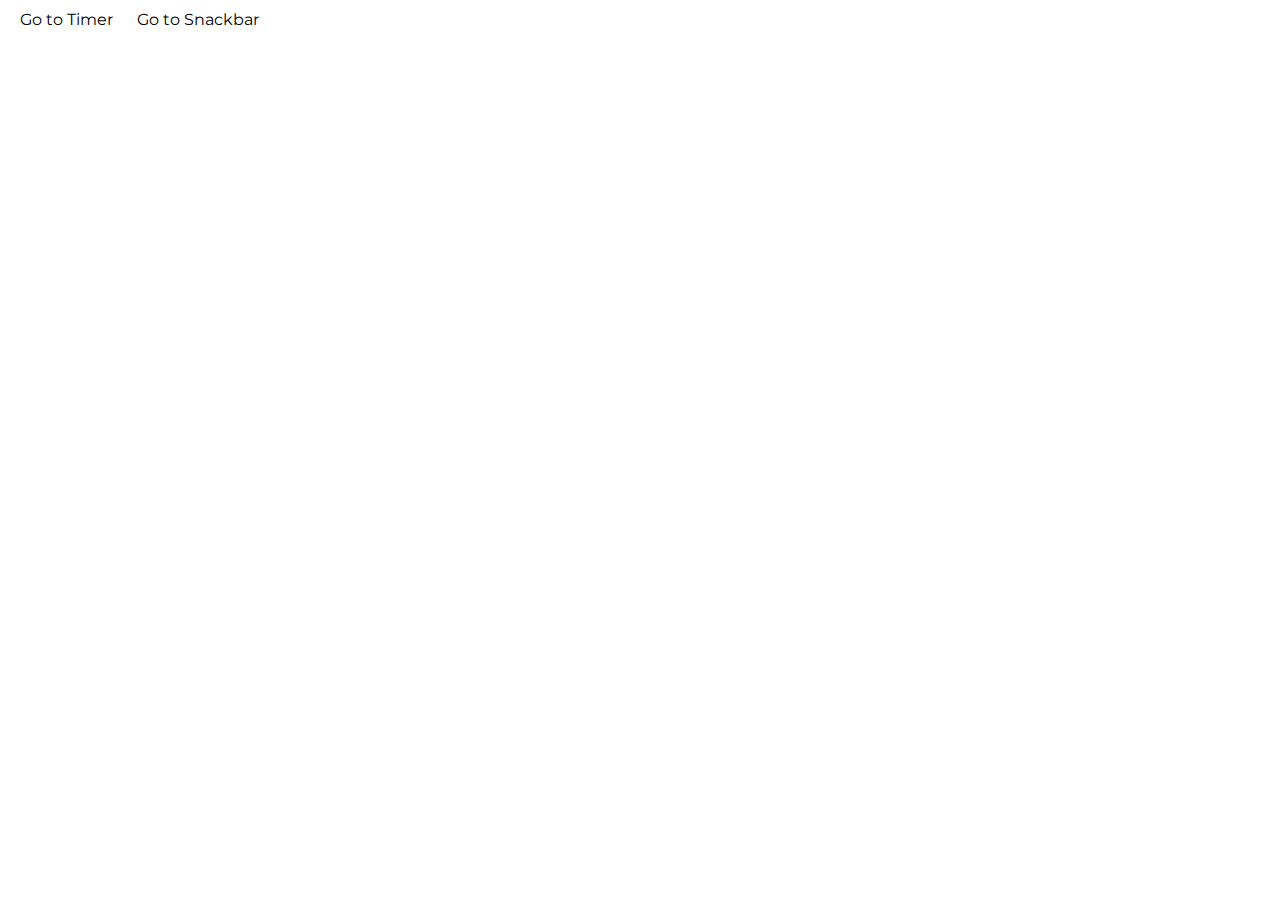
<file: src/index.html>
<!DOCTYPE html>
<html lang="en">

<head>
  <meta charset="UTF-8" />
  <meta name="viewport" content="width=device-width, initial-scale=1.0" />
  <title>Homework 10</title>
  <link rel="preconnect" href="https://fonts.googleapis.com" />
  <link rel="preconnect" href="https://fonts.gstatic.com" crossorigin />
  <link href="https://fonts.googleapis.com/css2?family=Montserrat:ital,wght@0,100..900;1,100..900&display=swap"
    rel="stylesheet" />
  <link rel="stylesheet" href="./css/styles.css" />
</head>

<body>
  <div class="container">
    <a href="./1-timer.html">Go to Timer</a>
    <a href="./2-snackbar.html" class="go-snackbar">Go to Snackbar</a>
  </div>
</body>

</html>
</file>
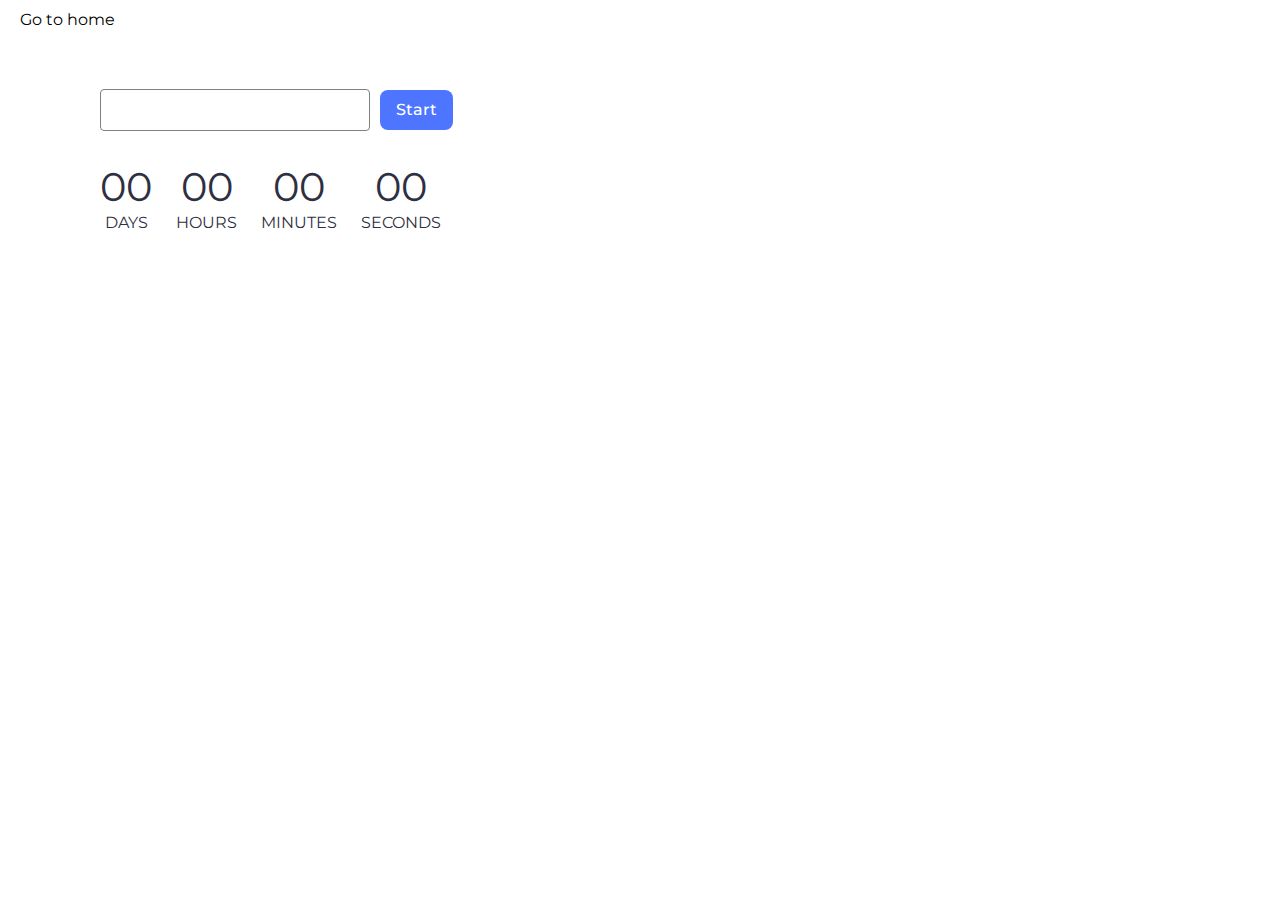
<file: src/1-timer.html>
<!DOCTYPE html>
<html lang="en">

<head>
    <meta charset="UTF-8" />
    <meta http-equiv="X-UA-Compatible" content="IE=edge" />
    <meta name="viewport" content="width=device-width, initial-scale=1.0" />
    <title>Timer</title>
    <link rel="preconnect" href="https://fonts.googleapis.com" />
    <link rel="preconnect" href="https://fonts.gstatic.com" crossorigin />
    <link href="https://fonts.googleapis.com/css2?family=Montserrat:ital,wght@0,100..900;1,100..900&display=swap"
        rel="stylesheet" />
    <link rel="stylesheet" href="./css/styles.css" />
</head>

<body>
    <div class="container"><a href="./index.html">Go to home</a></div>
    <section class="section-timer">
        <input type="text" id="datetime-picker" />
        <button type="button" data-start>Start</button>

        <div class="timer">
            <div class="field">
                <span class="value" data-days>00</span>
                <span class="label">Days</span>
            </div>
            <div class="field">
                <span class="value" data-hours>00</span>
                <span class="label">Hours</span>
            </div>
            <div class="field">
                <span class="value" data-minutes>00</span>
                <span class="label">Minutes</span>
            </div>
            <div class="field">
                <span class="value" data-seconds>00</span>
                <span class="label">Seconds</span>
            </div>
        </div>
    </section>
    <script type="module" src="./js/1-timer.js"></script>
</body>

</html>
</file>
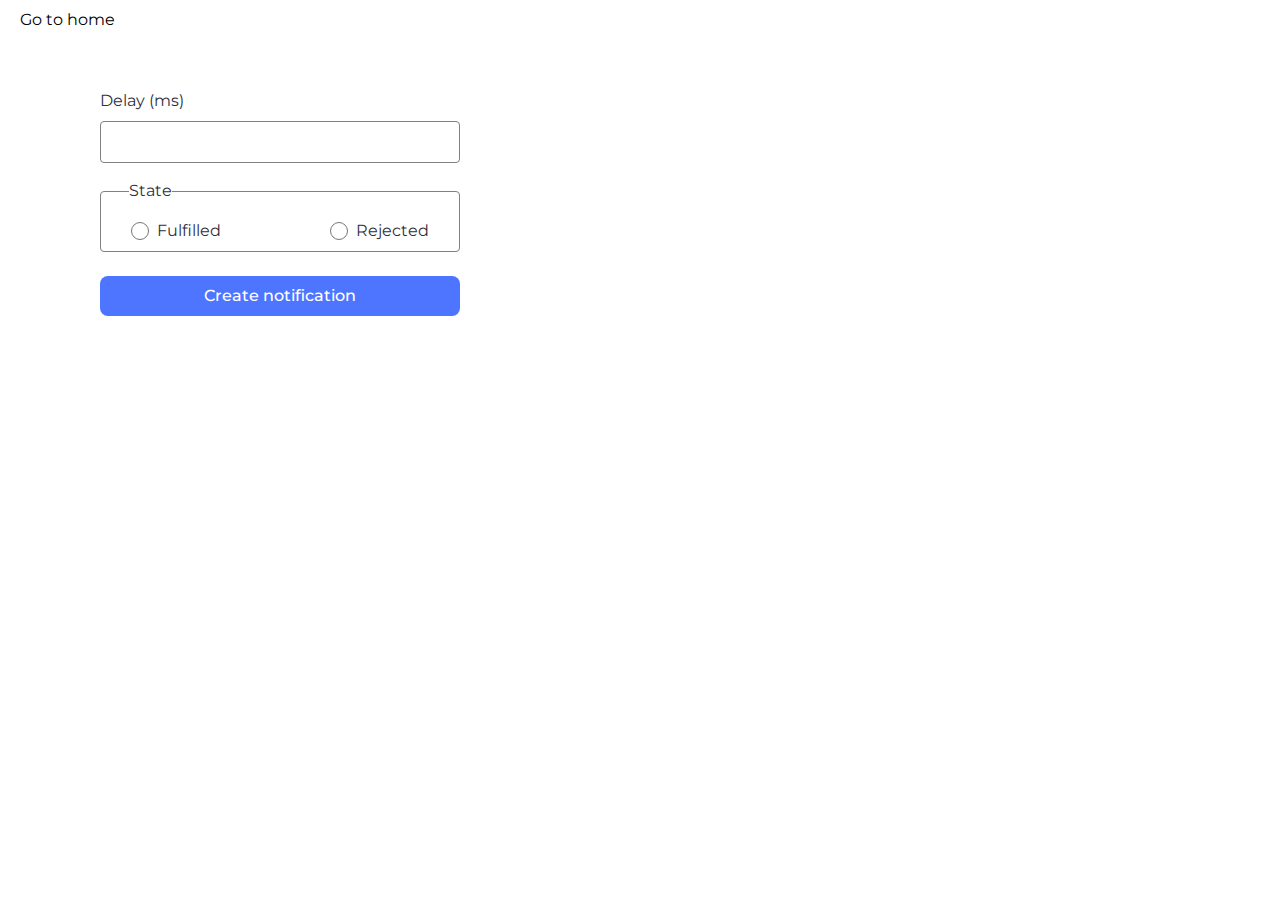
<file: src/2-snackbar.html>
<!DOCTYPE html>
<html lang="en">

<head>
    <meta charset="UTF-8" />
    <meta http-equiv="X-UA-Compatible" content="IE=edge" />
    <meta name="viewport" content="width=device-width, initial-scale=1.0" />
    <title>Snackbar</title>
    <link rel="preconnect" href="https://fonts.googleapis.com" />
    <link rel="preconnect" href="https://fonts.gstatic.com" crossorigin />
    <link href="https://fonts.googleapis.com/css2?family=Montserrat:ital,wght@0,100..900;1,100..900&display=swap"
        rel="stylesheet" />
    <link rel="stylesheet" href="./css/styles.css" />
</head>

<body>
    <div class="container"><a href="./index.html">Go to home</a></div>
    <section>
        <form class="form">
            <label>
                Delay (ms)
                <input type="number" name="delay" required />
            </label>

            <fieldset>
                <legend>State</legend>
                <label>
                    <input type="radio" name="state" value="fulfilled" required />
                    Fulfilled
                </label>
                <label>
                    <input type="radio" name="state" value="rejected" required />
                    Rejected
                </label>
            </fieldset>

            <button type="submit">Create notification</button>
        </form>
    </section>
    <script type="module" src="./js/2-snackbar.js"></script>
</body>

</html>
</file>
<file: src/css/styles.css>
/**
  |============================
  | include css partials with
  | default @import url()
  |============================
*/

@import url('./reset.css');
@import url('./1-timer.css');
@import url('./2-snackbar.css');

.container {
  margin-top: 10px;
  margin-left: 20px;
}

.go-snackbar {
  margin-left: 20px;
}
</file>
